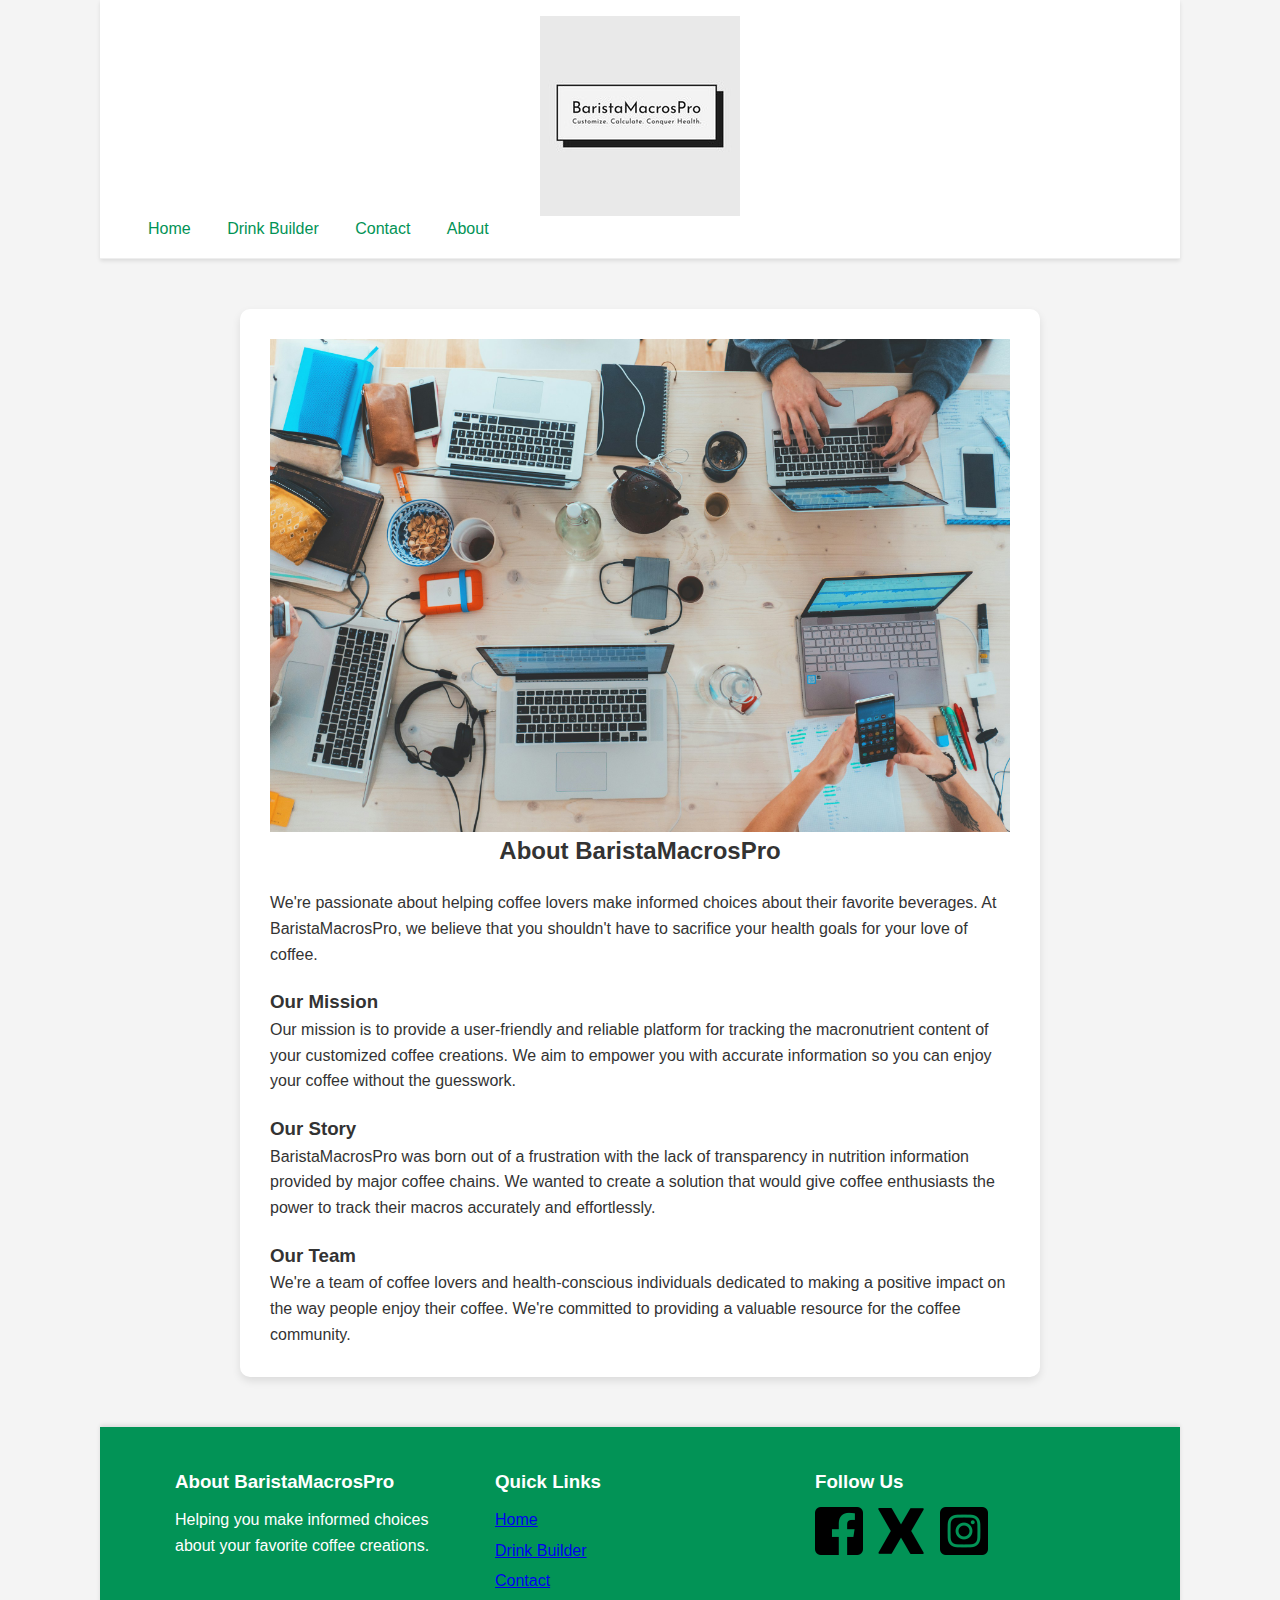
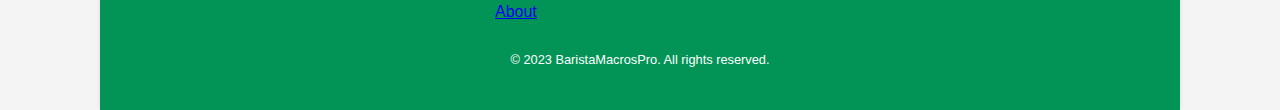
<file: about.html>
<!DOCTYPE html>
<html lang="en">

<head>
    <meta charset="UTF-8">
    <meta name="viewport" content="width=device-width, initial-scale=1.0">
    <meta name="keywords"
        content="macro, calculator,coffee, beverages,coffee-shops, starbucks, tim hortons, dunkin donuts, latte, americano, flat-white, cold brew, iced-coffee, fitness, ITFYM, myfitnesspal">
    <meta name="description"
        content="calculate macros for popular drinks and customized drinks at coffee shop chains.">
    <meta name="author" content="John Sheriff">
    <link rel="stylesheet" href="styles.css">
    <script src="script.js"></script>
    <title>Barista Macros Pro</title>
</head>

<body>
    <main>
        <header>
            <nav>
                <section class="nav-container">
                    <img src="images/logo.png" alt="logo" class="nav-logo">
                    <ul class="nav-links">
                        <li><a href="index.html">Home</a></li>
                        <li><a href="drinkbuilder.html">Drink Builder</a></li>
                        <li><a href="contact.html">Contact</a></li>
                        <li><a href="about.html">About</a></li>
                    </ul>
                    <section class="hamburger">
                        <span></span>
                        <span></span>
                        <span></span>
                    </section>
                </section>
            </nav>
        </header>

        <section class="about-container">
            <img src="images/team_about.jpg" alt="picture of a team collaborating">
            <h2>About BaristaMacrosPro</h2>
            <p>We're passionate about helping coffee lovers make informed choices about their favorite beverages. At
                BaristaMacrosPro, we believe that you shouldn't have to sacrifice your health goals for your love of
                coffee.</p>

            <h3>Our Mission</h3>
            <p>Our mission is to provide a user-friendly and reliable platform for tracking the macronutrient content of
                your customized coffee creations. We aim to empower you with accurate information so you can enjoy your
                coffee without the guesswork.</p>

            <h3>Our Story</h3>
            <p>BaristaMacrosPro was born out of a frustration with the lack of transparency in nutrition information
                provided by major coffee chains. We wanted to create a solution that would give coffee enthusiasts the
                power to track their macros accurately and effortlessly.</p>

            <h3>Our Team</h3>
            <p>We're a team of coffee lovers and health-conscious individuals dedicated to making a positive impact on
                the way people enjoy their coffee. We're committed to providing a valuable resource for the coffee
                community.</p>
        </section>

    </main>
    <footer>
        <section class="footer-container">
            <section class="footer-section">
                <h3>About BaristaMacrosPro</h3>
                <p>Helping you make informed choices about your favorite coffee creations.</p>
            </section>
            <section class="footer-section">
                <h3>Quick Links</h3>
                <ul>
                    <li><a href="index.html">Home</a></li>
                    <li><a href="drinkbuilder.html">Drink Builder</a></li>
                    <li><a href="contact.html">Contact</a></li>
                    <li><a href="about.html">About</a></li>
                </ul>
            </section>
            <section class="footer-section">
                <h3>Follow Us</h3>
                <ul class="social-links">
                    <li><a href="#"><img src="images/fb_icon.png" alt="Facebook"></a></li>
                    <li><a href="#"><img src="images/x_icon.png" alt="X (AKA Twitter)"></a></li>
                    <li><a href="#"><img src="images/insta_icon.png" alt="Instagram"></a></li>
                </ul>
            </section>
        </section>
        <section class="footer-bottom">
            <p>&copy; 2023 BaristaMacrosPro. All rights reserved.</p>
        </section>
    </footer>

</body>

</html>
</file>
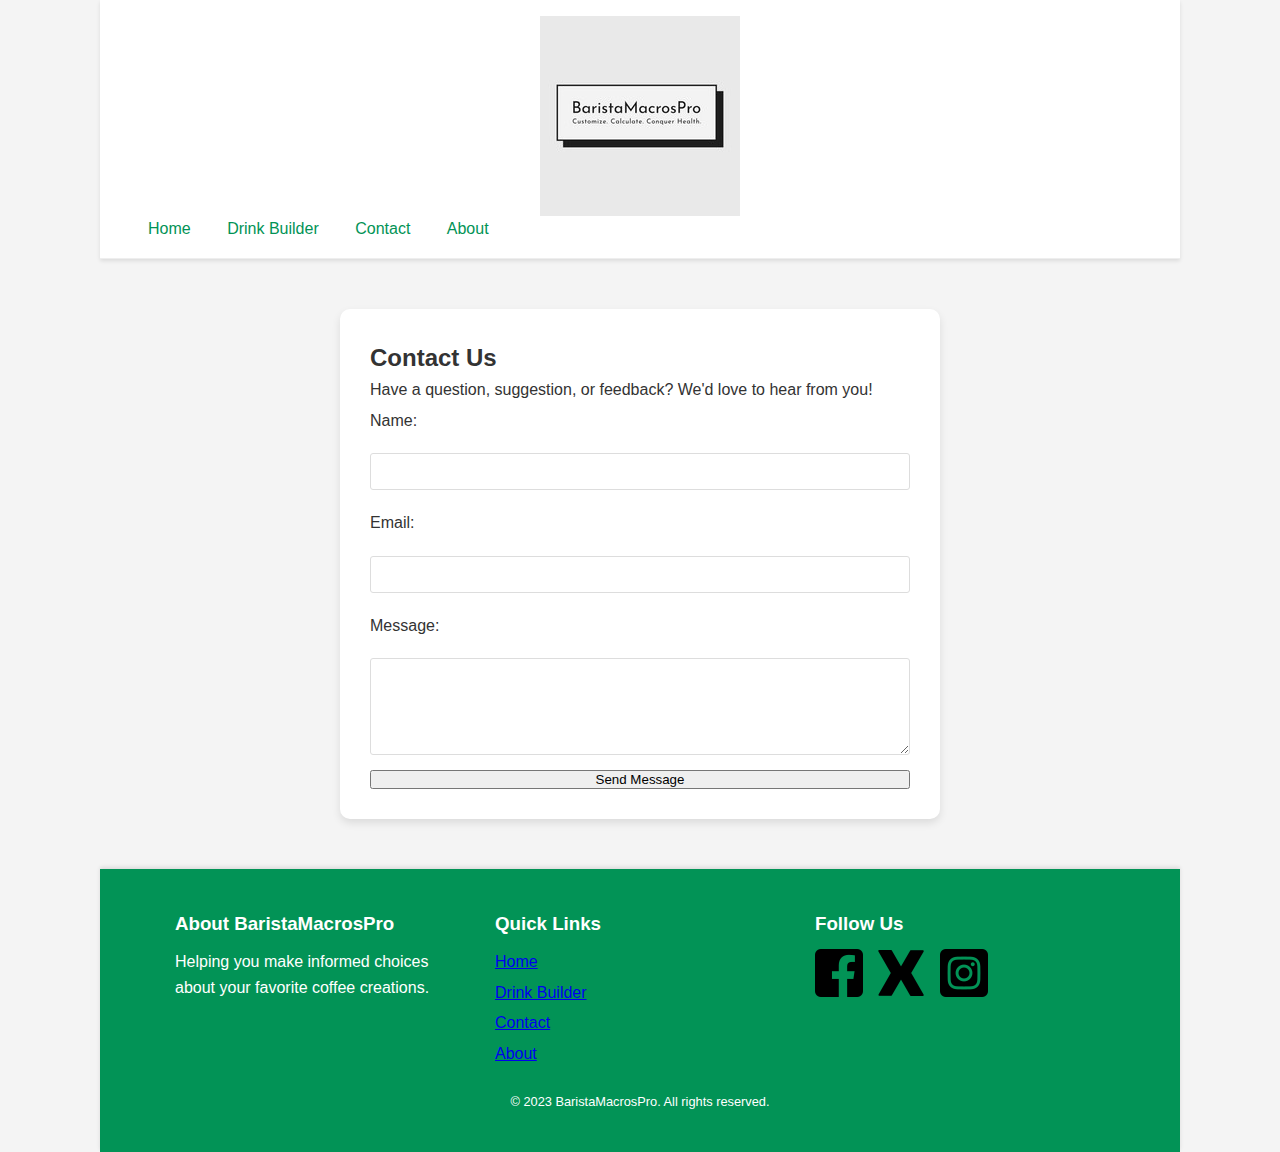
<file: contact.html>
<!DOCTYPE html>
<html lang="en">

<head>
    <meta charset="UTF-8">
    <meta name="viewport" content="width=device-width, initial-scale=1.0">
    <meta name="keywords"
        content="macro, calculator,coffee, beverages,coffee-shops, starbucks, tim hortons, dunkin donuts, latte, americano, flat-white, cold brew, iced-coffee, fitness, ITFYM, myfitnesspal">
    <meta name="description" content="calculate macros for popular drinks and customized drinks at coffee shop chains.">
    <meta name="author" content="John Sheriff">
    <link rel="stylesheet" href="styles.css">
    <script src="script.js"></script>
    <title>Barista Macros Pro</title>
</head>

<body>
    <main>
        <header>
            <nav>
                <section class="nav-container">
                    <img src="images/logo.png" alt="logo" class="nav-logo">
                    <ul class="nav-links">
                        <li><a href="index.html">Home</a></li>
                        <li><a href="drinkbuilder.html">Drink Builder</a></li>
                        <li><a href="contact.html">Contact</a></li>
                        <li><a href="about.html">About</a></li>
                    </ul>
                    <section class="hamburger">
                        <span></span>
                        <span></span>
                        <span></span>
                    </section>
                </section>
            </nav>
        </header>
        <section class="contact-container">
            <h2>Contact Us</h2>
            <p>Have a question, suggestion, or feedback? We'd love to hear from you!</p>

            <form id="contact-form" action="#" method="post">
                <label for="name">Name:</label>
                <input type="text" id="name" name="name" required>

                <span class="error-message" id="name-error"></span>

                <label for="email">Email:</label>
                <input type="email" id="email" name="email" required>
                <span class="error-message" id="email-error"></span>

                <label for="message">Message:</label>

                <textarea id="message" name="message" rows="5" required></textarea>
                <span class="error-message" id="message-error"></span>

                <button type="submit">Send Message</button>
            </form>
        </section>

        <script src="script.js"></script>

    </main>
    <footer>
        <section class="footer-container">
            <section class="footer-section">
                <h3>About BaristaMacrosPro</h3>
                <p>Helping you make informed choices about your favorite coffee creations.</p>
            </section>
            <section class="footer-section">
                <h3>Quick Links</h3>
                <ul>
                    <li><a href="index.html">Home</a></li>
                    <li><a href="drinkbuilder.html">Drink Builder</a></li>
                    <li><a href="contact.html">Contact</a></li>
                    <li><a href="about.html">About</a></li>
                </ul>
            </section>
            <section class="footer-section">
                <h3>Follow Us</h3>
                <ul class="social-links">
                    <li><a href="#"><img src="images/fb_icon.png" alt="Facebook"></a></li>
                    <li><a href="#"><img src="images/x_icon.png" alt="X (AKA Twitter)"></a></li>
                    <li><a href="#"><img src="images/insta_icon.png" alt="Instagram"></a></li>
                </ul>
            </section>
        </section>
        <section class="footer-bottom">
            <p>&copy; 2023 BaristaMacrosPro. All rights reserved.</p>
        </section>
    </footer>

</body>

</html>
</file>
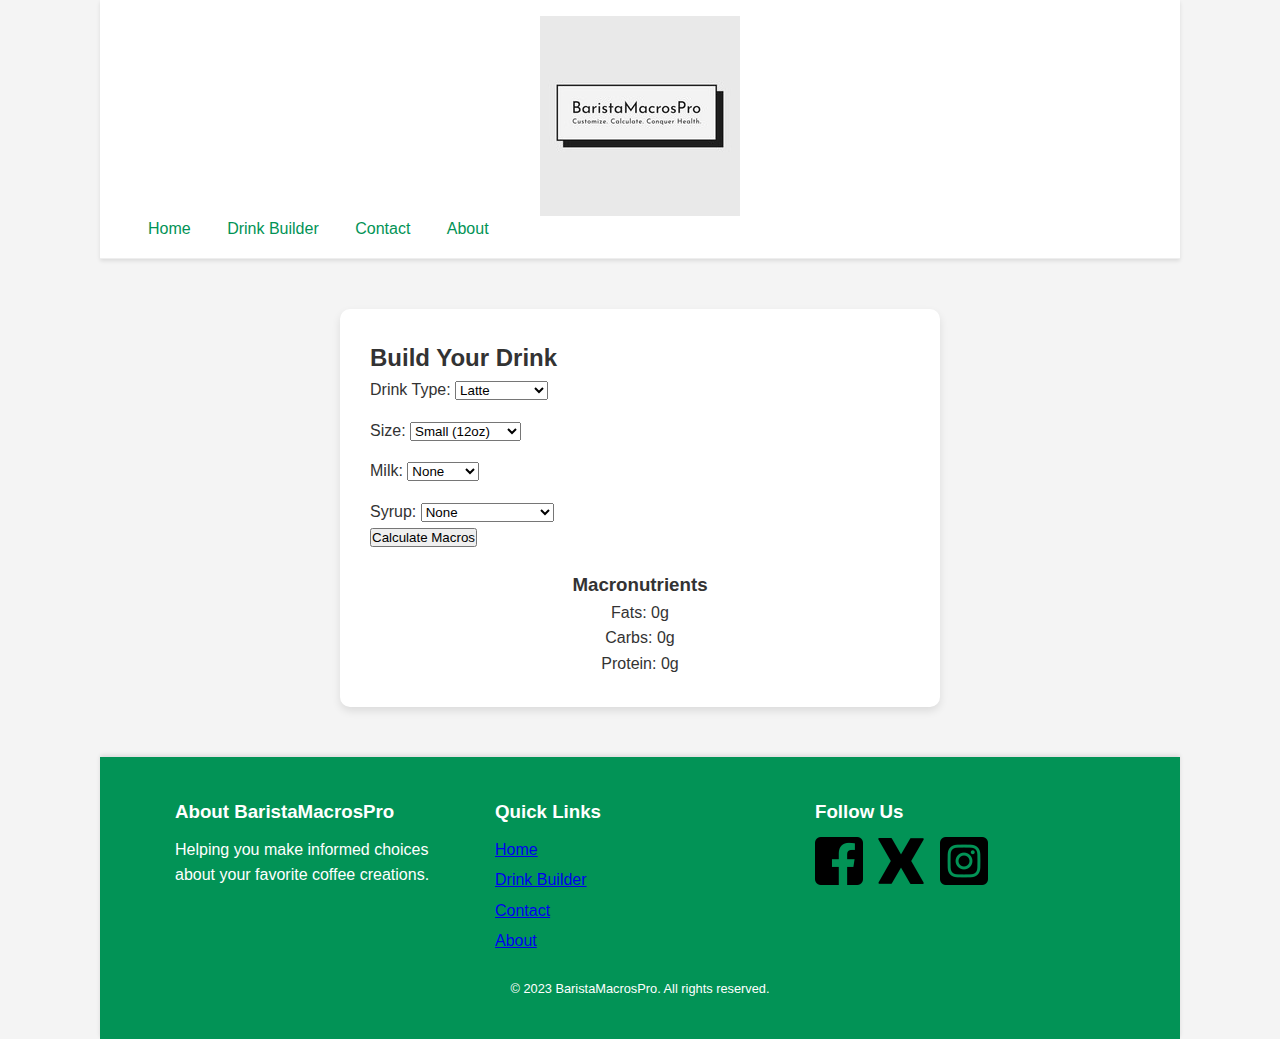
<file: drinkbuilder.html>
<!DOCTYPE html>
<html lang="en">

<head>
    <meta charset="UTF-8">
    <meta name="viewport" content="width=device-width, initial-scale=1.0">
    <meta name="keywords"
        content="macro, calculator,coffee, beverages,coffee-shops, starbucks, tim hortons, dunkin donuts, latte, americano, flat-white, cold brew, iced-coffee, fitness, ITFYM, myfitnesspal">
    <meta name="description"
        content="calculate macros for popular drinks and customized drinks at coffee shop chains.">
    <meta name="author" content="John Sheriff">
    <link rel="stylesheet" href="styles.css">
    <script src="script.js"></script>
    <title>Barista Macros Pro</title>
</head>

<body>
    <main>
        <header>
            <nav>
                <section class="nav-container">
                    <img src="images/logo.png" alt="logo" class="nav-logo">
                    <ul class="nav-links">
                        <li><a href="index.html">Home</a></li>
                        <li><a href="drinkbuilder.html">Drink Builder</a></li>
                        <li><a href="contact.html">Contact</a></li>
                        <li><a href="about.html">About</a></li>
                    </ul>
                    <section class="hamburger">
                        <span></span>
                        <span></span>
                        <span></span>
                    </section>
                </section>
            </nav>
        </header>

        <section class="drink-builder-card">
            <h2>Build Your Drink</h2>

            <section class="options-container">
                <section class="option">
                    <label for="drink-type">Drink Type:</label>
                    <select id="drink-type">
                        <option value="latte">Latte</option>
                        <option value="americano">Americano</option>
                        <option value="cold-brew">Cold Brew</option>
                        <option value="iced-coffee">Iced Coffee</option>
                        <option value="cappuccino">Cappuccino</option>
                    </select>
                </section>

                <section class="option">
                    <label for="size">Size:</label>
                    <select id="size">
                        <option value="small">Small (12oz)</option>
                        <option value="medium">Medium (16oz)</option>
                        <option value="large">Large (20oz)</option>
                    </select>
                </section>

                <section class="option">
                    <label for="milk">Milk:</label>
                    <select id="milk">
                        <option value="none">None</option>
                        <option value="2%">2%</option>
                        <option value="nonfat">Nonfat</option>
                        <option value="whole">Whole</option>
                        <option value="oat">Oat</option>
                        <option value="almond">Almond</option>
                        <option value="coconut">Coconut</option>
                        <option value="soy">Soy</option>
                    </select>
                </section>

                <section class="option">
                    <label for="syrup">Syrup:</label>
                    <select id="syrup">
                        <option value="none">None</option>
                        <option value="vanilla">Vanilla</option>
                        <option value="caramel">Caramel</option>
                        <option value="mocha">Mocha</option>
                        <option value="cinnamon-dolce">Cinnamon Dolce</option>
                        <option value="hazelnut">Hazelnut</option>
                        <option value="toffee-nut">Toffee Nut</option>
                        <option value="sugar-free-vanilla">Sugar-Free Vanilla</option>
                    </select>
                </section>
            </section>

            <button id="calculate-button">Calculate Macros</button>
            <section class="macros-section">
                <h3>Macronutrients</h3>
                <p>Fats: <span id="fats">0</span>g</p>
                <p>Carbs: <span id="carbs">0</span>g</p>
                <p>Protein: <span id="protein">0</span>g</p>
            </section>
        </section>

        <script src="script.js"></script>

    </main>
    <footer>
        <section class="footer-container">
            <section class="footer-section">
                <h3>About BaristaMacrosPro</h3>
                <p>Helping you make informed choices about your favorite coffee creations.</p>
            </section>
            <section class="footer-section">
                <h3>Quick Links</h3>
                <ul>
                    <li><a href="index.html">Home</a></li>
                    <li><a href="drinkbuilder.html">Drink Builder</a></li>
                    <li><a href="contact.html">Contact</a></li>
                    <li><a href="about.html">About</a></li>
                </ul>
            </section>
            <section class="footer-section">
                <h3>Follow Us</h3>
                <ul class="social-links">
                    <li><a href="#"><img src="images/fb_icon.png" alt="Facebook"></a></li>
                    <li><a href="#"><img src="images/x_icon.png" alt="X (AKA Twitter)"></a></li>
                    <li><a href="#"><img src="images/insta_icon.png" alt="Instagram"></a></li>
                </ul>
            </section>
        </section>
        <section class="footer-bottom">
            <p>&copy; 2023 BaristaMacrosPro. All rights reserved.</p>
        </section>
    </footer>

</body>

</html>
</file>
<file: styles.css>
/* Main Styles */
* {
  margin: 0;
  padding: 0;
  box-sizing: border-box;
}

body {
  font-family: "Arial", sans-serif;
  line-height: 1.6;
  max-width: 1080px;
  margin: 0 auto;
  background-color: #f4f4f4;
  color: #333;
}

nav {
  background-color: #fff;
  padding: 1rem;
  border-bottom: 1px solid #eee;
  box-shadow: 0 2px 4px rgba(0, 0, 0, 0.1);
}

/* Nav Styles */
.container {
  max-width: 960px;
  margin: 0 auto;
  display: flex;
  justify-content: space-between;
  align-items: center;
}

.nav-links {
  list-style: none;
}

.nav-links li {
  display: inline-block;
  margin-left: 2rem;
}

.nav-links a {
  color: #029356;
  text-decoration: none;
}

.nav-links a:hover,
.nav-links a:focus {
  color: black;
  text-decoration: underline;
}

.nav-logo {
  max-width: 100%;
  height: auto;
}

img {
  display: block;
  margin-left: auto;
  margin-right: auto;
  max-width: 100%;
  height: auto;
}

/* Index Cards Styles */
.info-section {
  padding-top: 20px;
  display: flex;
  flex-direction: row;
  gap: 20px;
  flex-wrap: wrap;
}

.info-section > section {
  flex: 1 0 300px;
  padding: 20px;
  border: none;
  border-radius: 10px;
  box-shadow: 0 2px 5px rgba(0, 0, 0, 0.1);
  background-color: #fff;
}

.info-section img {
  max-width: 50%;
  height: auto;
  display: block;
  margin-left: auto;
  margin-right: auto;
  margin-bottom: 10px;
}

/* Footer Styles */
footer {
  background-color: #029356;
  color: #fff;
  padding: 40px 0;
  box-shadow: 0 -2px 4px rgba(0, 0, 0, 0.1);
}

.footer-container {
  display: flex;
  justify-content: space-around;
  max-width: 960px;
  margin: 0 auto;
}

.footer-section {
  flex: 1;
  margin: 0 15px;
}

.footer-section h3 {
  margin-bottom: 10px;
}

.footer-section ul {
  list-style: none;
  padding: 0;
}

.footer-section li {
  margin-bottom: 5px;
}

.social-links li {
  display: inline-block;
  margin-right: 10px;
}

.footer-bottom {
  text-align: center;
  margin-top: 20px;
  font-size: 0.8em;
}

/* Contact Styles */
.contact-container {
  max-width: 600px;
  margin: 50px auto;
  padding: 30px;
  border: none;
  border-radius: 10px;
  box-shadow: 0 4px 8px rgba(0, 0, 0, 0.1);
  background-color: #fff;
}

.contact-container form {
  display: flex;
  flex-direction: column;
  gap: 15px;
}

.contact-container label {
  display: block;
  margin-top: 5px;
  margin-bottom: 5px;
}

.contact-container input,
.contact-container textarea {
  width: 100%;
  padding: 10px;
  border: 1px solid #ddd;
  border-radius: 3px;
  box-sizing: border-box;
}

.contact-container input:focus,
.contact-container textarea:focus {
  outline: 2px solid #029356;
}

/* Form Error */
.error-message {
  color: red;
  font-size: 0.9em;
  margin-top: 5px;
  display: none;
}

/* About Styles */
.about-container {
  max-width: 800px;
  margin: 50px auto;
  padding: 30px;
  border: none;
  border-radius: 10px;
  box-shadow: 0 4px 8px rgba(0, 0, 0, 0.1);
  background-color: #fff;
}

.about-container h2 {
  text-align: center;
  margin-bottom: 20px;
}

.about-container h3 {
  margin-top: 20px;
}

.about-container p {
  line-height: 1.6;
}

/* Drink Builder */
.drink-builder-card {
  max-width: 600px;
  margin: 50px auto;
  padding: 30px;
  border: none;
  border-radius: 10px;
  box-shadow: 0 4px 8px rgba(0, 0, 0, 0.1);
  background-color: #fff;
}

.options-container {
  display: flex;
  flex-direction: column;
  gap: 15px;
}

.macros-section {
  margin-top: 20px;
  text-align: center;
}

/* Hamburger Menu */
.hamburger {
  display: none;
  cursor: pointer;
  position: relative;
  z-index: 100;
}

.hamburger span {
  display: block;
  width: 25px;
  height: 3px;
  background-color: #e9e9e9;
  margin-bottom: 5px;
  transition: 0.3s ease;
}

/* Small Media */
@media (max-width: 768px) {
  .hamburger {
    display: block;
    position: relative;
    z-index: 10;
  }

  .nav-links {
    display: none;
    flex-direction: column;
    position: absolute;
    top: 100%;
    left: 0;
    width: 100%;
    background-color: #e9e9e9;
    padding: 20px;
  }

  .nav-links.active {
    display: flex;
  }

  .nav-links a:hover,
  .nav-links a:focus {
    text-decoration: underline;
  }

  nav {
    position: relative;
  }

  #main-section {
    margin-top: 150px;
  }

  #main-section-img {
    max-width: 90%;
    height: auto;
    display: block;
    margin: 0 auto;
  }

  .info-section {
    flex-direction: column;
  }

  .footer-container {
    flex-direction: column;
    text-align: center;
  }

  .footer-section {
    margin-bottom: 20px;
  }

  .social-links li {
    display: inline-block;
    margin: 0 10px;
  }

  .social-links img {
    width: 30px;
    height: auto;
  }
}
</file>
